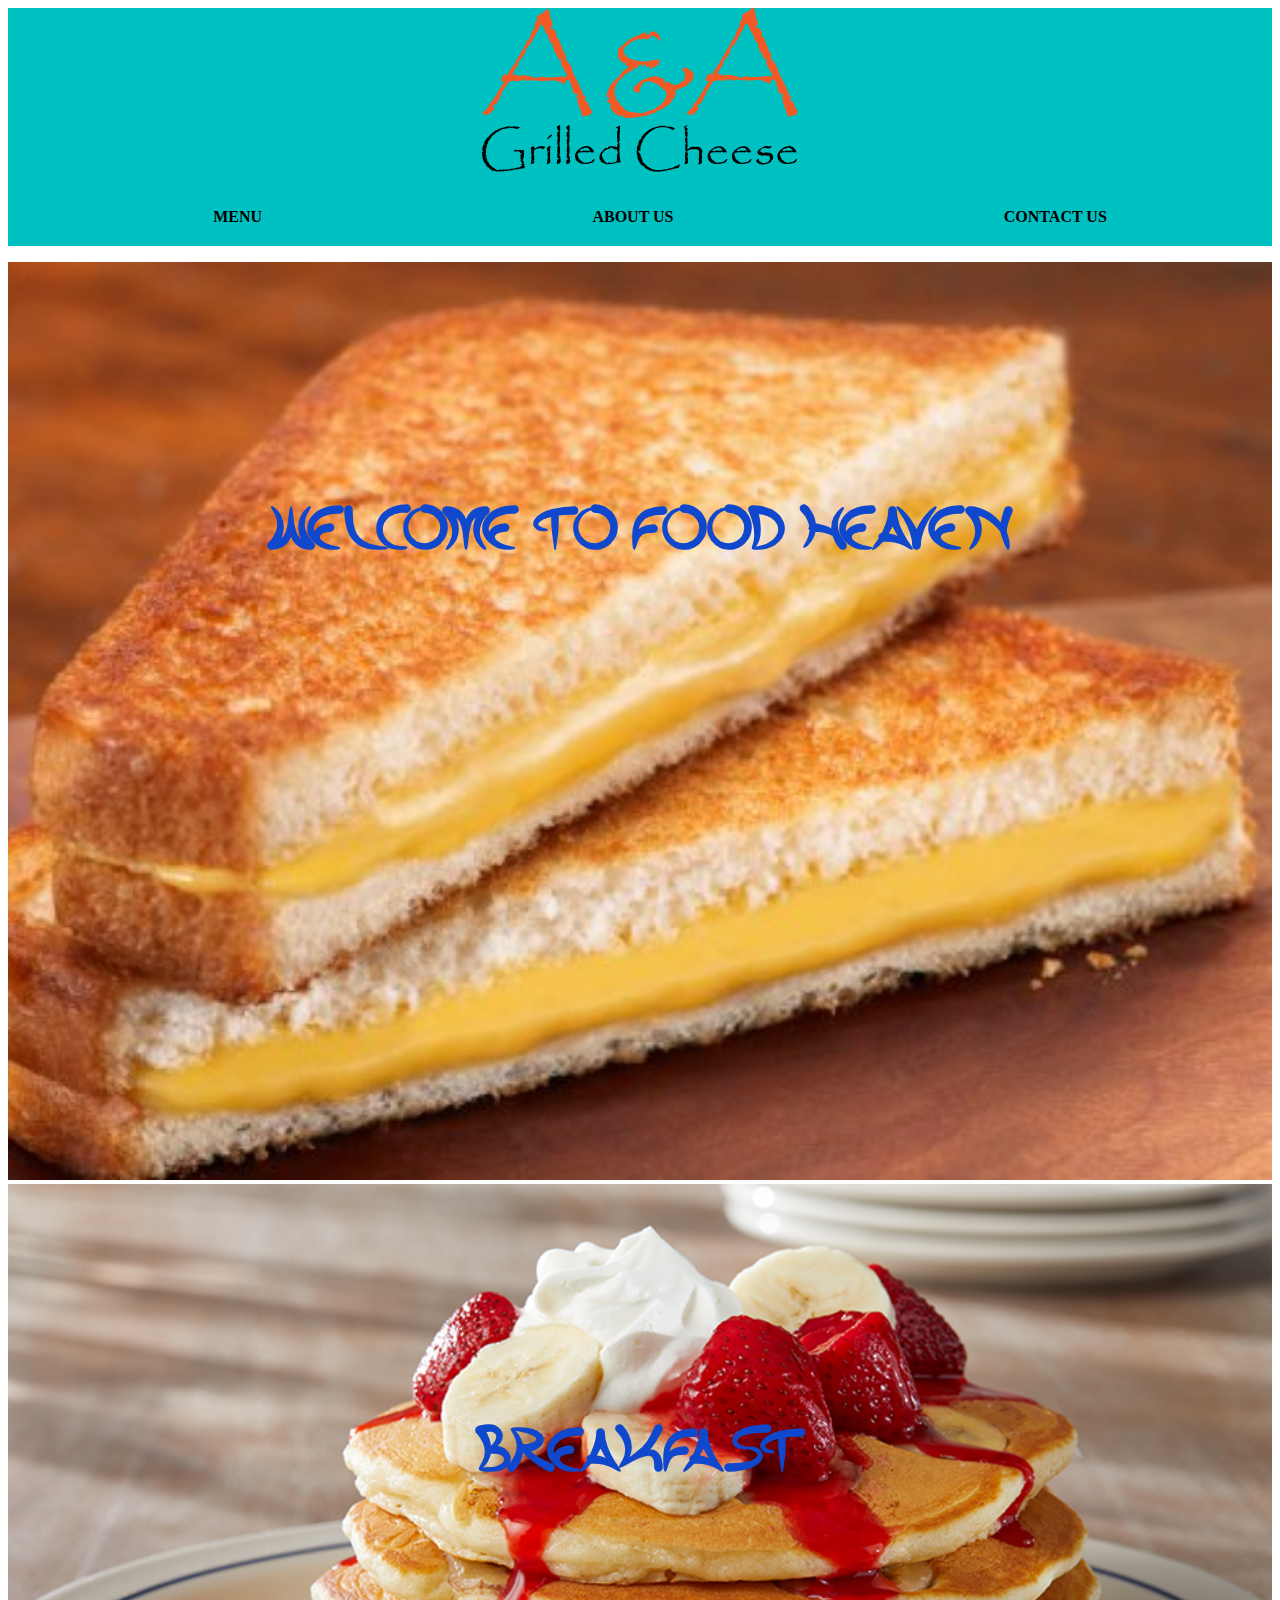
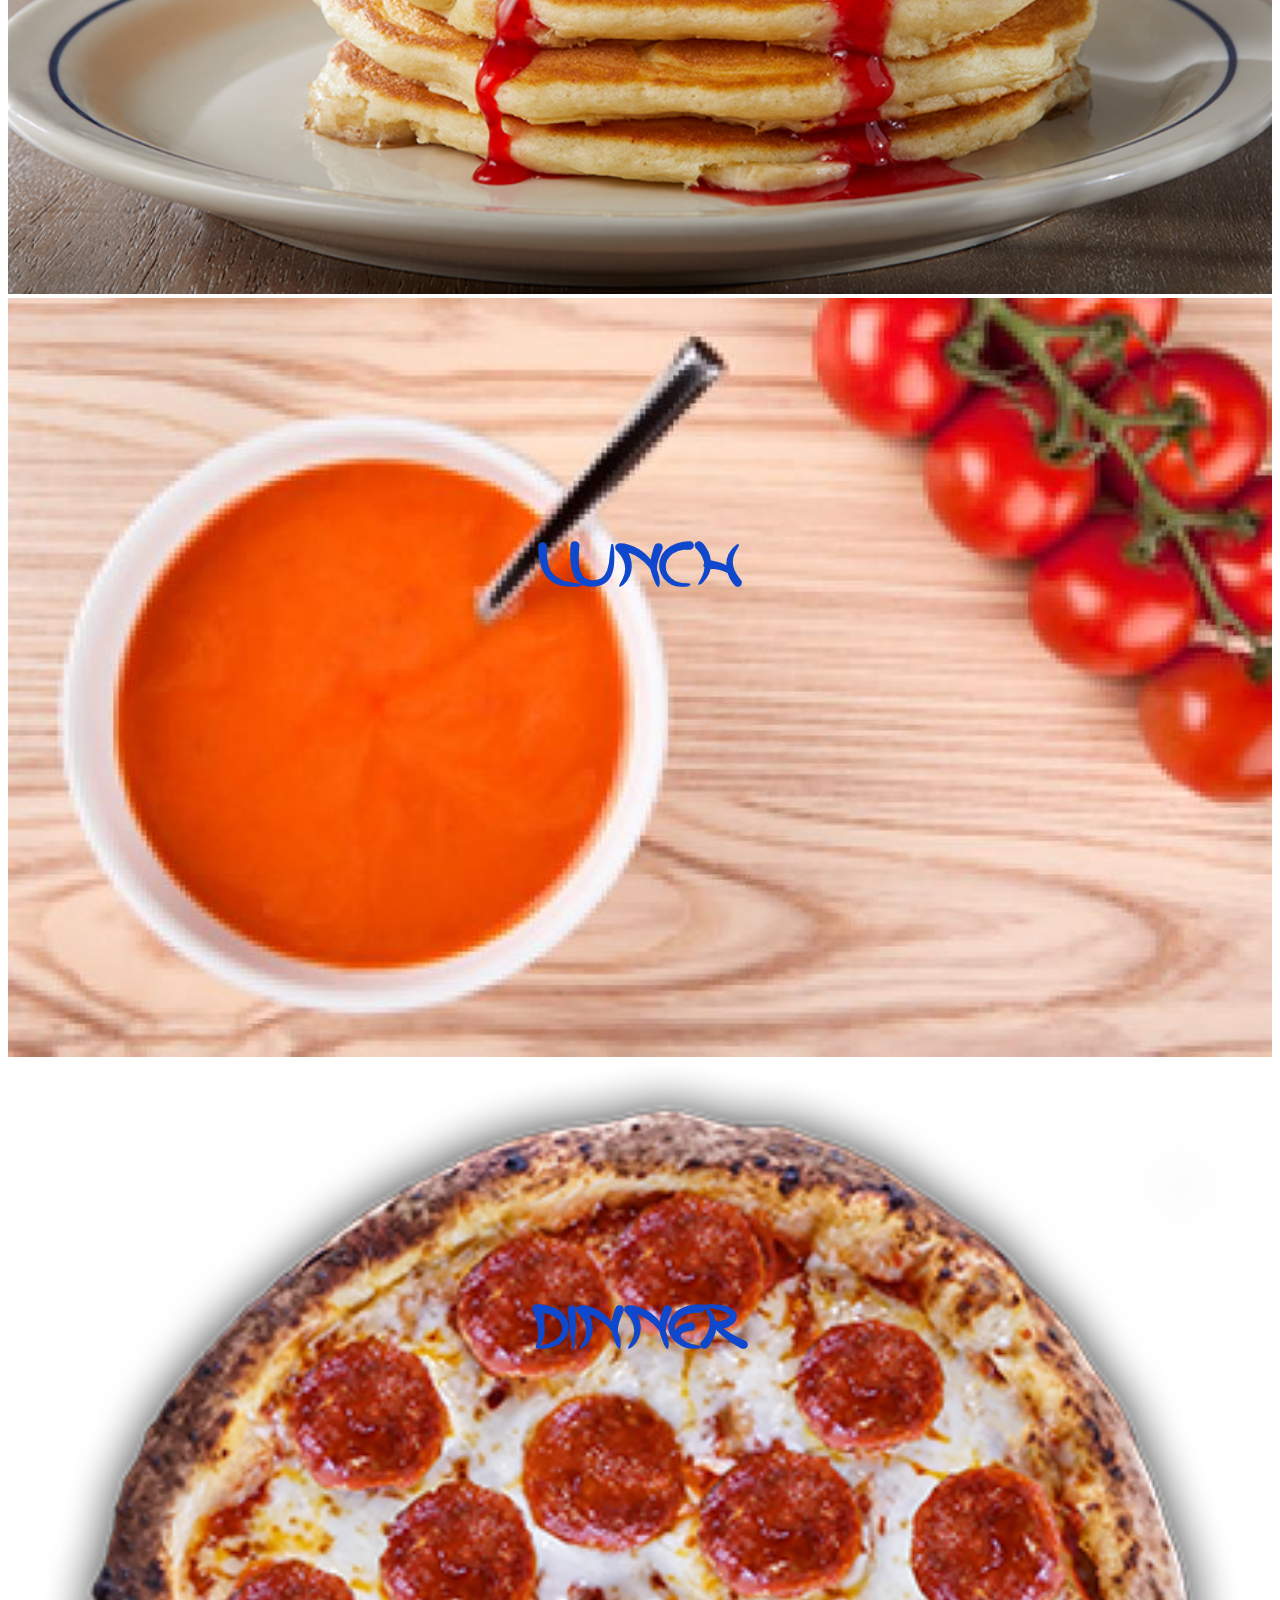
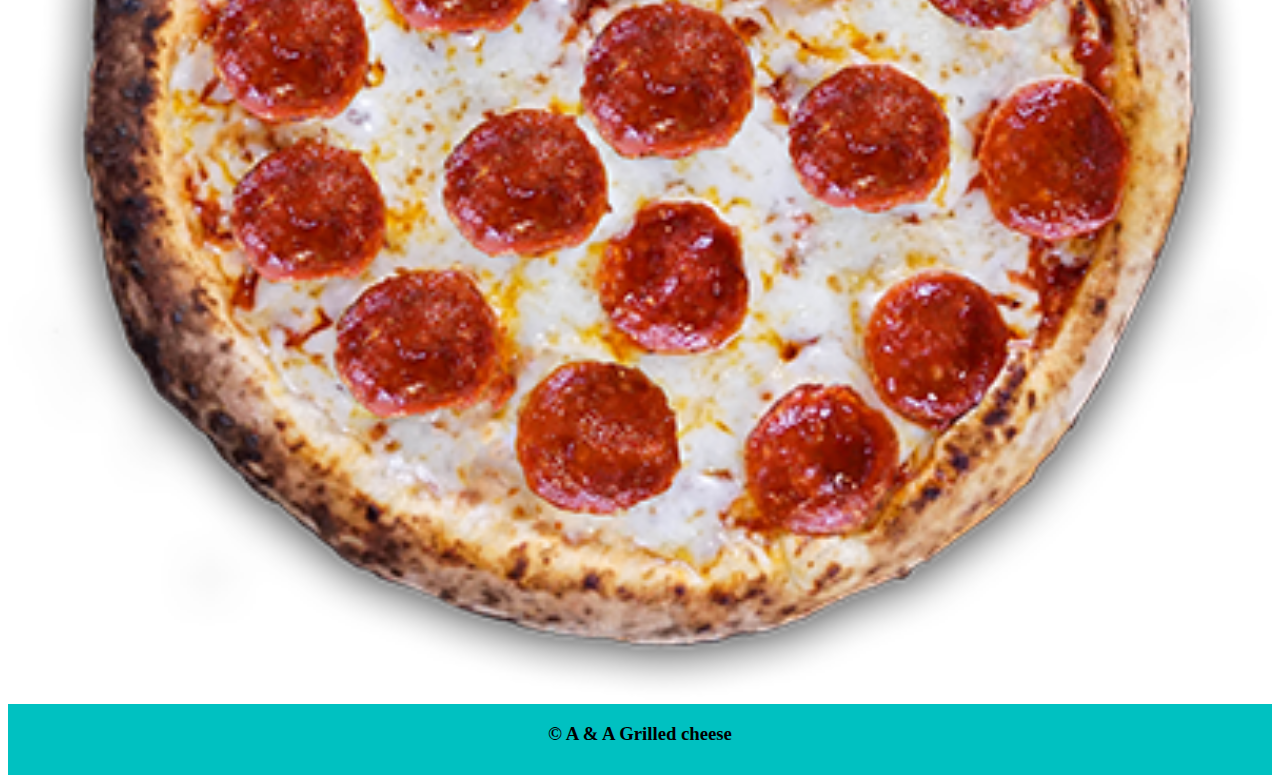
<file: Final_project/index.html>
﻿
<!DOCTYPE html>

<html>
<meta name="viewport" content="width=device-width, initial-scale=1">

<title>A & A Grilled Cheese</title>
<link rel="stylesheet" href="main.css"/>
<body>
	<header class="header">
		<img class="logo" src="images/logo.svg" alt="logo">
		
	
		<nav class="topnav">
			
			<ul>
				
				<li><a href="pages/menu.html">MENU</a></li>
				<li><a href="pages/aboutus.html">ABOUT US</a></li>
				<li><a href="pages/contact.html">CONTACT US</a></li>
			</ul>
			
		</nav>
	</header>
	<div class="image">

		<img class="grilled" src="images/grilled_cheese.svg" alt="Grilled cheese" />
		<h2>Welcome to Food Heaven</h2>

	</div>
	<div class="image">
		<h2>Breakfast</h2>
		<img class="pancake" src="images/pancakes.svg" alt="pancake">
	</div>
	<div class="image">

		<img src="images/soup.svg" alt="Soup">
		<h2>Lunch</h2>

	</div>
	<div class="image">

		<img class="pizza" src="images/dinner.svg" alt="Pizza">
		<h2>Dinner</h2>

	</div>
	
	<footer>
		<h3>© A & A Grilled cheese</h3>
	</footer>
</body>
</html>
</file>
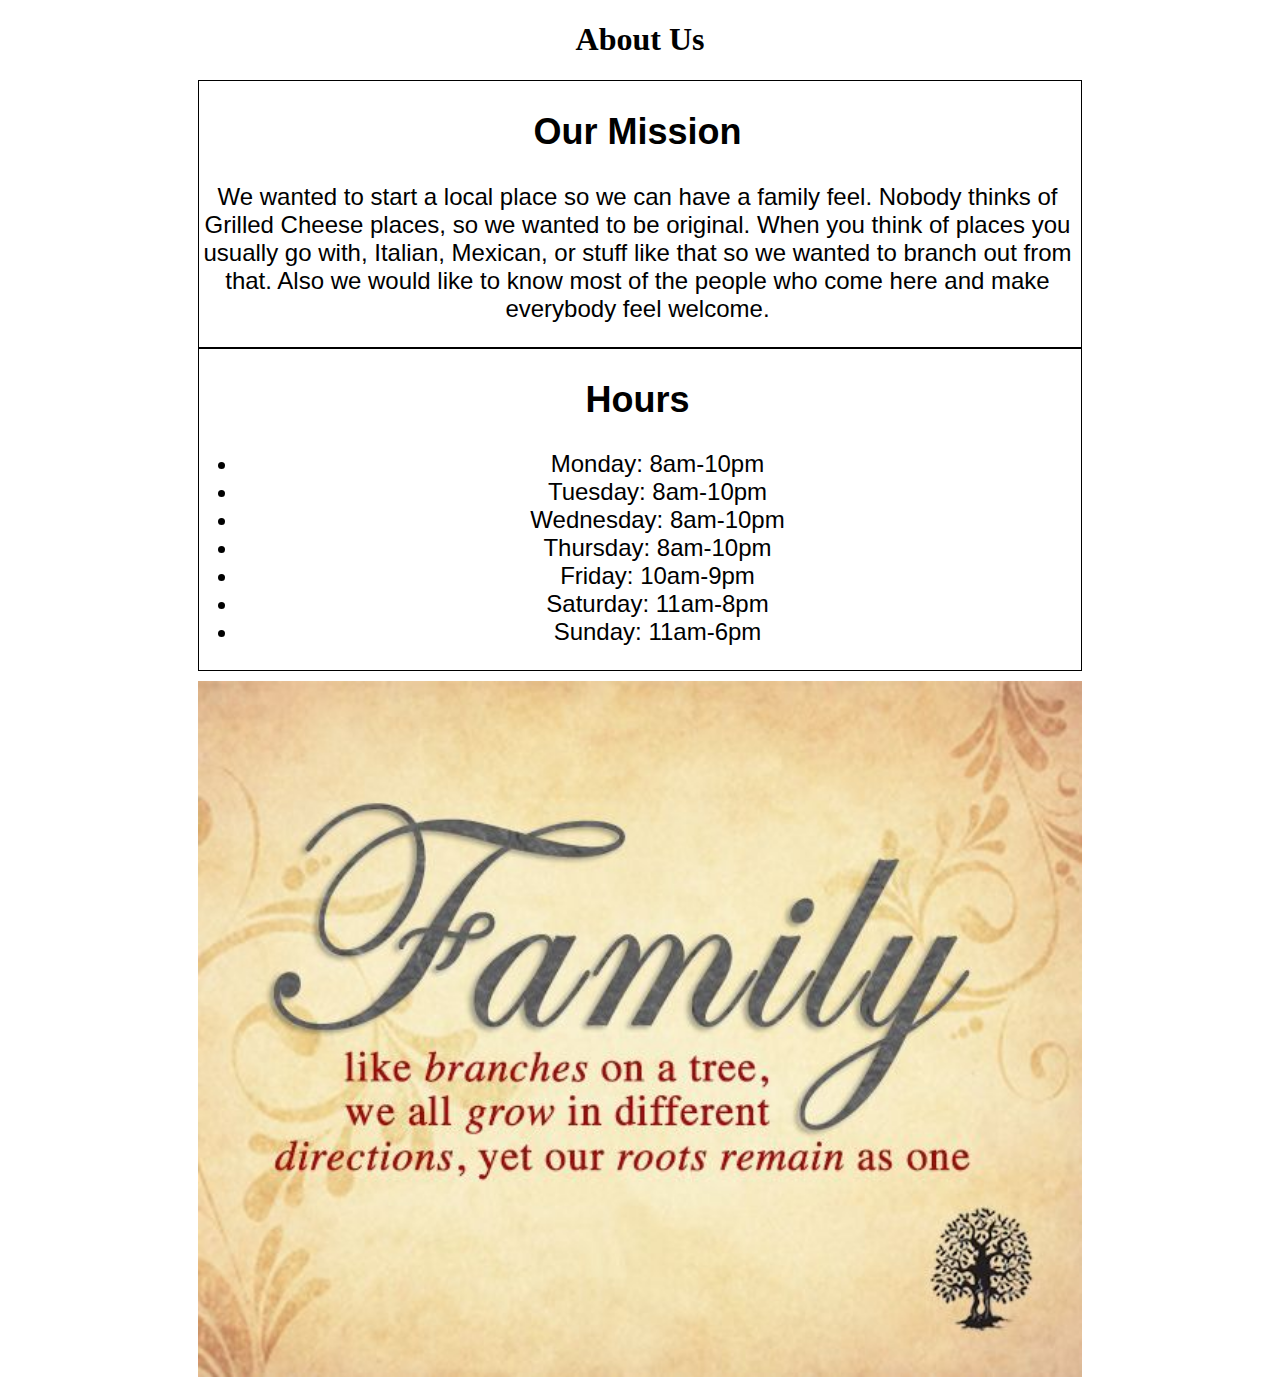
<file: Final_project/pages/aboutus.html>
<!DOCTYPE html>

<html>
<meta name="viewport" content="width=device-width, initial-scale=1">

<title>Menu</title>
<link rel="stylesheet" href="../css/about.css">
<body>
	<header>
		<h1>About Us</h1>
	</header>
		<div id="main">
			<div>
				<h2>Our Mission</h2>
					<p>We wanted to start a local place so we can have a family feel. 
					Nobody thinks of Grilled Cheese places, so we wanted to be original. 
					When you think of places you usually go with, Italian, Mexican, or stuff like that so
					we wanted to branch out from that. Also we would like to know most of the people who come
					here and make everybody feel welcome.</p>
			</div>
			<div>
				<h2>Hours</h2>
					<ul>
						<li>Monday: 8am-10pm</li>
						<li>Tuesday: 8am-10pm</li>
						<li>Wednesday: 8am-10pm</li>
						<li>Thursday: 8am-10pm</li>
						<li>Friday: 10am-9pm</li>
						<li>Saturday: 11am-8pm</li>
						<li>Sunday: 11am-6pm</li>
					</ul>
			</div>
			<img class="family" src="../images/family.jpg" alt="Family" />
		</div>
		
	
</body>
</html>
</file>
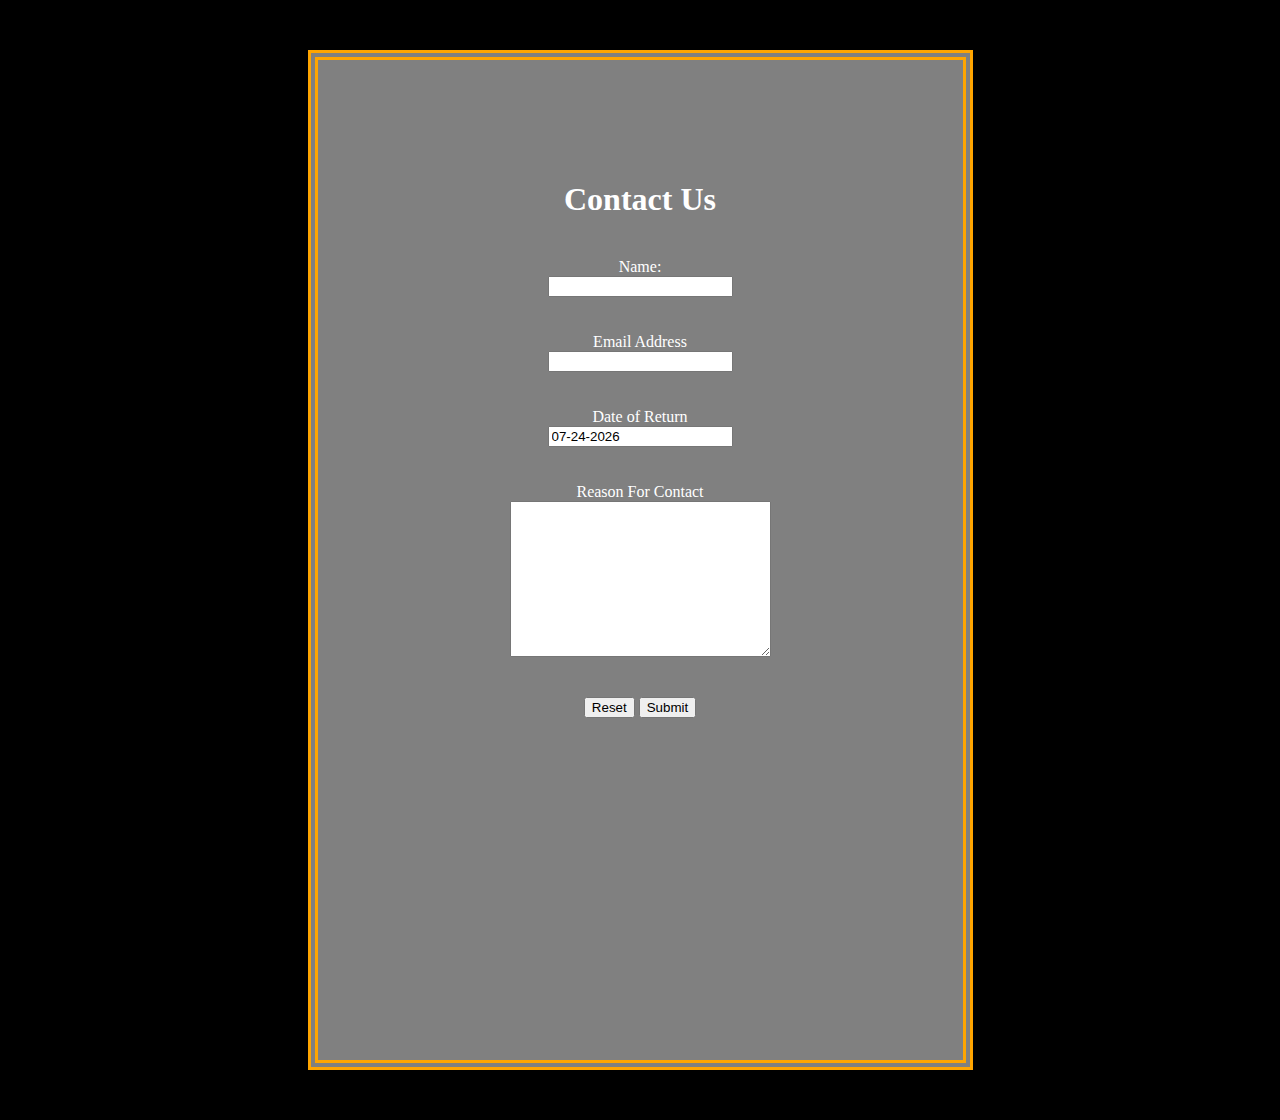
<file: Final_project/pages/contact.html>
<!doctype html>
<html>
<head>
	<meta charset="utf-8">
	<title>Java form</title>
	<link rel="stylesheet" href="../css/form.css">
	<script>
		
		/* set the date for the date field */
		function SetDate()
		{
		var date = new Date();

		var day = date.getDate();
		var month = date.getMonth() + 1;
		var year = date.getFullYear();

		if (month < 10) month = "0" + month;
		if (day < 10) day = "0" + day;

		var today = month+ "-" + day + "-" + year;


		document.getElementById('date').value = today;
		}
				/* starts validating the rest of the page */
		function validateForm(){
		var name = document.forms["myForm"]["name"].value;
		var email = document.forms["myForm"]["email"].value;

		var reason = document.forms["myForm"]["reason"].value;
		
		nameinput = name.value;
		reasoninput = reason.value;
		var regex = /^([0-9a-zA-Z]([-_\\.]*[0-9a-zA-Z]+)*)@([0-9a-zA-Z]([-_\\.]*[0-9a-zA-Z]+)*)[\\.]([a-zA-Z]{3})$/;
		

		
			if (name == "") {
				alert("Please enter a name");
				return false;
			}
			 if (name.length<6){
			alert("The name field cannot contain less than 6 characters!")
			return false
			}
		
			if (email == "") {
				alert("Please enter a email");
				return false;
			}
			 if(!regex.test(email)){
                alert("Enter a valid email");
                return false;
                }
	
			if (reason == "") {
				alert("Please enter a reason");
				return false;
			}
			if (reason.length > 256){
			alert("The reason cannot exceed 256 characters")
			return false
			}
			
			else  /* if all info is vaild it will allow send */
			  {       
			alert("Thank you for Your submisson");     
				
				return true;     
			  }    

	}
	</script>
</head>
	<body onload="SetDate();"> <!-- sets date on form -->
		<div class="form"> <!-- form starts -->
			<h1> Contact Us</h1><br>
			<form class="form2" name="myForm" action="mailto: dummy@gmail.com" method="post" enctype="text/plain" onsubmit="return validateForm()">
			
				Name:<br>
				<input type="text" name="name"><br><br><br>
					
				Email Address<br>
				<input type="text" name="email"><br><br><br>
				
				Date of Return<br>
				<input type="text" id="date" readonly><br><br><br>
				
				Reason For Contact<br>
				<textarea name="reason" rows="10" cols="30"></textarea><br><br><br>
				
				<input type="reset" value="Reset">
				
				<input type="submit" value="Submit" onclick="validateForm()">
			</form>
		</div>

		
	</body>
</html>
</file>
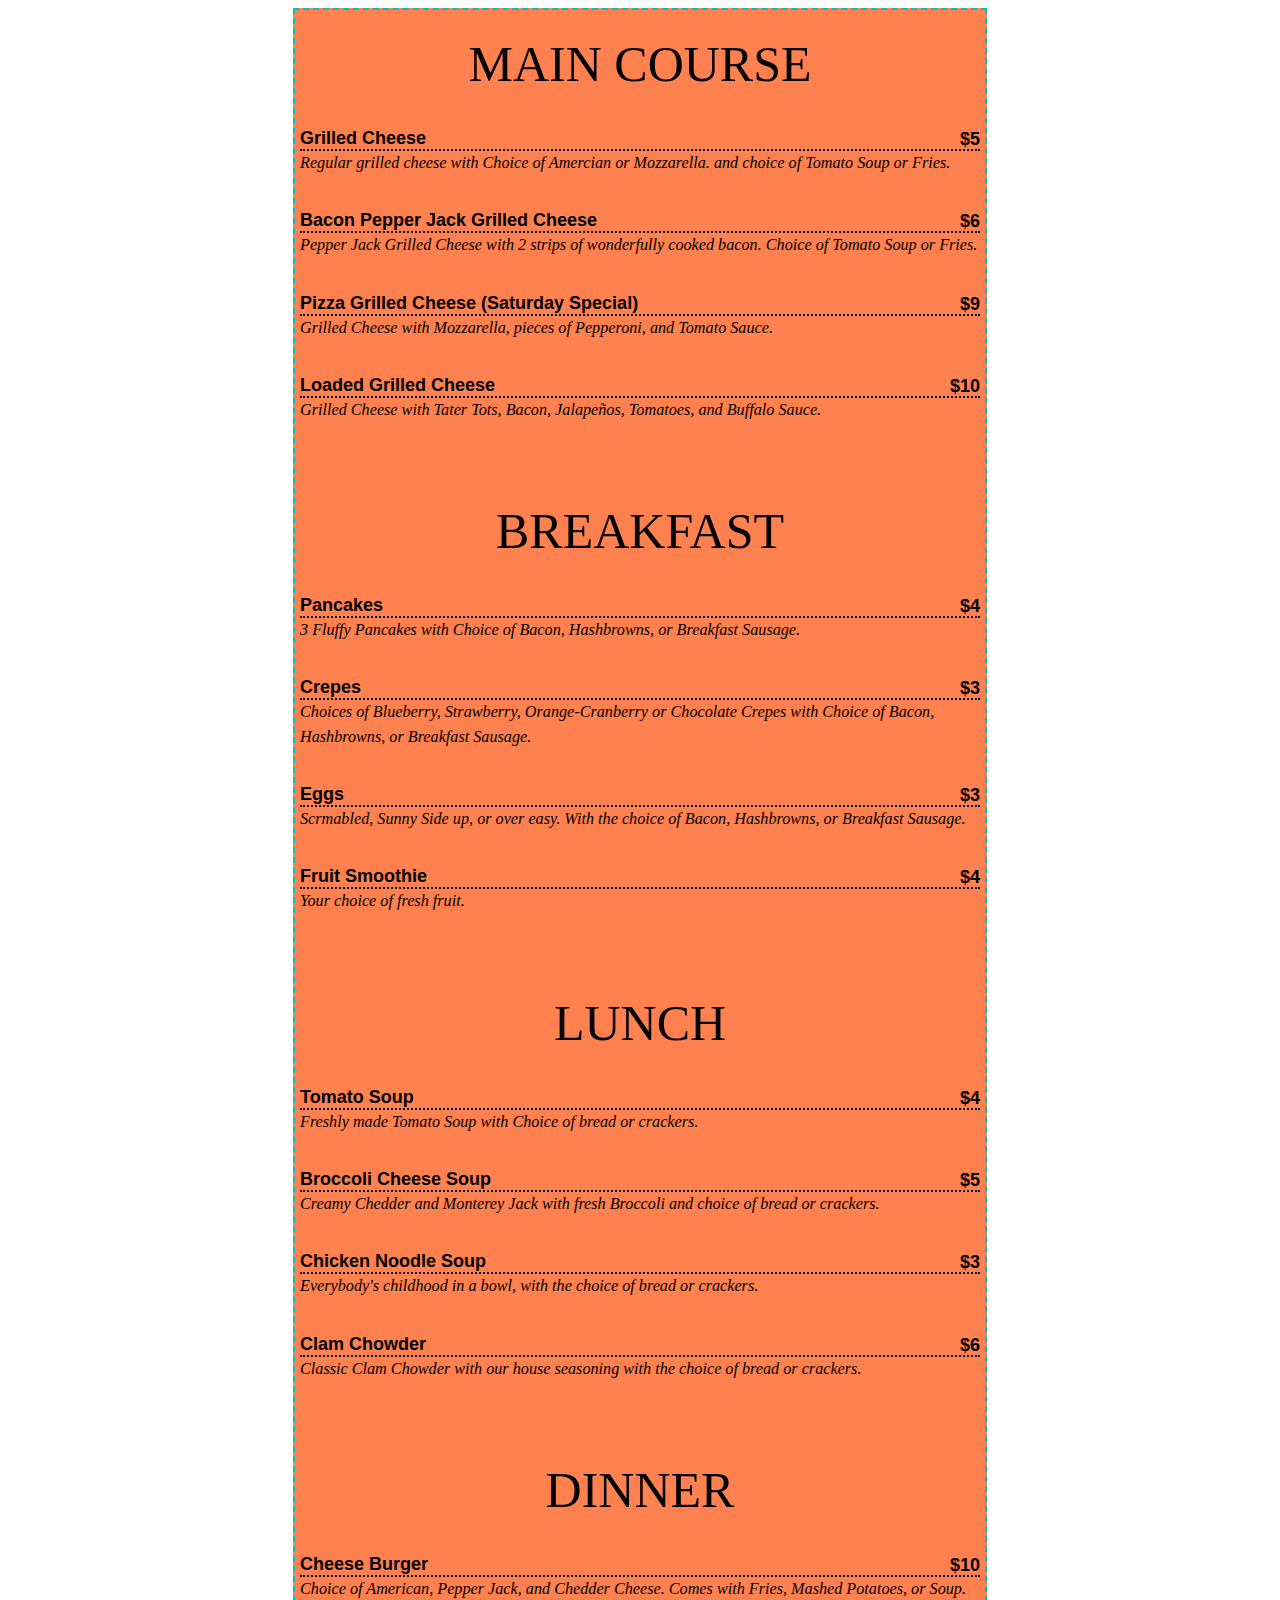
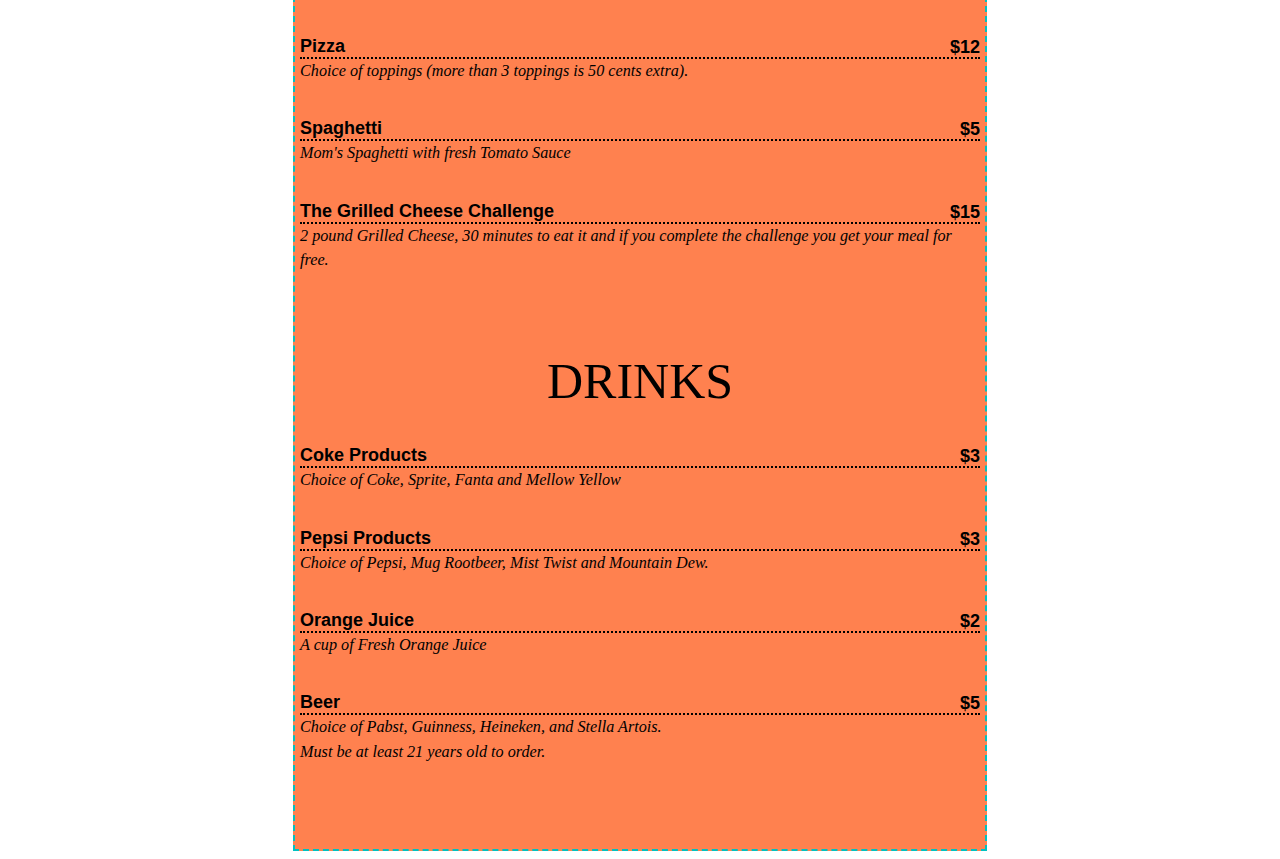
<file: Final_project/pages/menu.html>
<!DOCTYPE html>

<html>
<meta name="viewport" content="width=device-width, initial-scale=1">

<title>Menu</title>
<link rel="stylesheet" href="../css/menu.css">
<body>
	<div class="menu-body">
   <!-- Main course -->
   <div class="menu-section">
      <h2 class="menu-section-title">MAIN COURSE</h2>
      <!-- Item starts -->
      <div class="menu-item">
         <div class="menu-item-name">
            Grilled Cheese
         </div>
         <div class="menu-item-price">
            $5
         </div>
         <div class="menu-item-description">
            Regular grilled cheese with Choice of Amercian or Mozzarella. and choice of Tomato Soup or Fries.
         </div>
      </div>
      <!-- Item ends -->
      <!-- Item starts -->
      <div class="menu-item">
         <div class="menu-item-name">
            Bacon Pepper Jack Grilled Cheese
         </div>
         <div class="menu-item-price">
            $6
         </div>
         <div class="menu-item-description">
           Pepper Jack Grilled Cheese with 2 strips of wonderfully cooked bacon. Choice of Tomato Soup or Fries.
         </div>
      </div>
      <!-- Item ends -->
      <!-- Item starts -->
      <div class="menu-item">
         <div class="menu-item-name">
            Pizza Grilled Cheese (Saturday Special)
         </div>
         <div class="menu-item-price">
            $9
         </div>
         <div class="menu-item-description">
            Grilled Cheese with Mozzarella, pieces of Pepperoni, and Tomato Sauce.
         </div>
      </div>
      <!-- Item ends -->
      <!-- Item starts -->
      <div class="menu-item">
         <div class="menu-item-name">
            Loaded Grilled Cheese
         </div>
         <div class="menu-item-price">
            $10
         </div>
         <div class="menu-item-description">
            Grilled Cheese with Tater Tots, Bacon, Jalapeños, Tomatoes, and Buffalo Sauce.
         </div>
      </div>
      <!-- Item ends -->
   </div>
   <!-- Section ends: Main course. -->
   <!-- Section starts: Drinks -->
   <div class="menu-section">
      <h2 class="menu-section-title">BREAKFAST</h2>
      <!-- Item starts -->
      <div class="menu-item">
         <div class="menu-item-name">
            Pancakes
         </div>
         <div class="menu-item-price">
            $4
         </div>
         <div class="menu-item-description">
            3 Fluffy Pancakes with Choice of Bacon, Hashbrowns, or Breakfast Sausage.
         </div>
      </div>
      <!-- Item ends -->
      <!-- Item starts -->
      <div class="menu-item">
         <div class="menu-item-name">
            Crepes
         </div>
         <div class="menu-item-price">
            $3
         </div>
         <div class="menu-item-description">
            Choices of Blueberry, Strawberry, Orange-Cranberry or Chocolate Crepes with Choice of Bacon, Hashbrowns, or Breakfast Sausage.
         </div>
      </div>
      <!-- Item ends -->
      <!-- Item starts -->
      <div class="menu-item">
         <div class="menu-item-name">
            Eggs
         </div>
         <div class="menu-item-price">
            $3
         </div>
         <div class="menu-item-description">
            Scrmabled, Sunny Side up, or over easy. With the choice of Bacon, Hashbrowns, or Breakfast Sausage.
         </div>
      </div>
      <!-- Item ends -->
      <!-- Item starts -->
      <div class="menu-item">
         <div class="menu-item-name">
            Fruit Smoothie
         </div>
         <div class="menu-item-price">
            $4
         </div>
         <div class="menu-item-description">
            Your choice of fresh fruit.
         </div>
      </div>
      <!-- Item ends -->
   </div>
   <!-- Section ends: Breakfast -->
    <div class="menu-section">
      <h2 class="menu-section-title">LUNCH</h2>
      <!-- Item starts -->
      <div class="menu-item">
         <div class="menu-item-name">
           Tomato Soup
         </div>
         <div class="menu-item-price">
			$4
         </div>
         <div class="menu-item-description">
            Freshly made Tomato Soup with Choice of bread or crackers.
         </div>
      </div>
      <!-- Item ends -->
      <!-- Item starts -->
      <div class="menu-item">
         <div class="menu-item-name">
            Broccoli Cheese Soup
         </div>
         <div class="menu-item-price">
            $5
         </div>
         <div class="menu-item-description">
           Creamy Chedder and Monterey Jack with fresh Broccoli and choice of bread or crackers.
         </div>
      </div>
      <!-- Item ends --> 
      <!-- Item starts -->
      <div class="menu-item">
         <div class="menu-item-name">
            Chicken Noodle Soup
         </div>
         <div class="menu-item-price">
            $3
         </div>
         <div class="menu-item-description">
            Everybody's childhood in a bowl, with the choice of bread or crackers.
         </div>
      </div>
      <!-- Item ends -->
      <!-- Item starts -->
      <div class="menu-item">
         <div class="menu-item-name">
            Clam Chowder
         </div>
         <div class="menu-item-price">
            $6
         </div>
         <div class="menu-item-description">
            Classic Clam Chowder with our house seasoning with the choice of bread or crackers.
         </div>
      </div>
      <!-- Item ends -->
   </div>
   <!-- Section ends: Lunch -->
   <!-- Section starts: Dinner -->
   <div class="menu-section">
      <h2 class="menu-section-title">DINNER</h2>
      <!-- Item starts -->
      <div class="menu-item">
         <div class="menu-item-name">
            Cheese Burger
         </div>
         <div class="menu-item-price">
            $10
         </div>
         <div class="menu-item-description">
           Choice of American, Pepper Jack, and Chedder Cheese. Comes with Fries, Mashed Potatoes, or Soup.
         </div>
      </div>
      <!-- Item ends -->
      <!-- Item starts -->
      <div class="menu-item">
         <div class="menu-item-name">
            Pizza
         </div>
         <div class="menu-item-price">
            $12
         </div>
         <div class="menu-item-description">
            Choice of toppings (more than 3 toppings is 50 cents extra).
         </div>
      </div>
      <!-- Item ends -->
      <!-- Item starts -->
      <div class="menu-item">
         <div class="menu-item-name">
            Spaghetti 
         </div>
         <div class="menu-item-price">
            $5
         </div>
         <div class="menu-item-description">
           Mom's Spaghetti with fresh Tomato Sauce
         </div>
      </div>
      <!-- Item ends -->
      <!-- Item starts -->
      <div class="menu-item">
         <div class="menu-item-name">
            The Grilled Cheese Challenge
         </div>
         <div class="menu-item-price">
            $15
         </div>
         <div class="menu-item-description">
            2 pound Grilled Cheese, 30 minutes to eat it and if you complete the challenge you get your meal for free.
         </div>
      </div>
      <!-- Item ends -->
   </div>
   <!-- Section ends: Dinner -->
   <!-- Section starts: Drinks -->
   <div class="menu-section">
      <h2 class="menu-section-title">DRINKS</h2>
      <!-- Item starts -->
      <div class="menu-item">
         <div class="menu-item-name">
            Coke Products
         </div>
         <div class="menu-item-price">
            $3
         </div>
         <div class="menu-item-description">
            Choice of Coke, Sprite, Fanta and Mellow Yellow
         </div>
      </div>
      <!-- Item ends -->
      <!-- Item starts -->
      <div class="menu-item">
         <div class="menu-item-name">
           Pepsi Products
         </div>
         <div class="menu-item-price">
            $3
         </div>
         <div class="menu-item-description">
            Choice of Pepsi, Mug Rootbeer, Mist Twist and Mountain Dew.
         </div>
      </div>
      <!-- Item ends -->
      <!-- Item starts -->
      <div class="menu-item">
         <div class="menu-item-name">
            Orange Juice
         </div>
         <div class="menu-item-price">
            $2
         </div>
         <div class="menu-item-description">
            A cup of Fresh Orange Juice
         </div>
      </div>
      <!-- Item ends -->
      <!-- Item starts -->
      <div class="menu-item">
         <div class="menu-item-name">
            Beer
         </div>
         <div class="menu-item-price">
            $5
         </div>
         <div class="menu-item-description">
           Choice of Pabst, Guinness, Heineken, and Stella Artois.
		   <br> Must be at least 21 years old to order.
         </div>
      </div>
      <!-- Item ends -->
   </div>
   <!-- Section ends: Drinks -->
</div>
	
</body>
</html>
</file>
<file: Final_project/main.css>
@font-face { /* font that went over the images */
    font-family: extrahot;
    src: url(fonts/extrahot.ttf);
}
header {
	background-color:rgb(0, 193, 193); 
	margin: 0;
	padding: 0;
	border: 0;
	font-size: 100%;
	vertical-align: baseline;
	
	
}


header h1 {
	font-size: 3em;	
	color: black;
	font-weight: bold;
	padding-top:20px;
	text-align:center;
}
.logo{
    position: relative;
    top: 0;
    right: 0;
    bottom: 0;
    left: 0;
    height: 25%;
    max-width: 100%;
	width:25%;
    text-align: center;
	display:block;
    margin-left: auto;
    margin-right: auto;
}
nav ul{
  display: -webkit-flex;
  display: flex;
  -webkit-flex-flow: row wrap;
  flex-flow: row wrap;
  -webkit-justify-content: space-around;
  justify-content: space-around;
  padding-top:20px;
  padding-bottom:20px;
}
	
a{
 text-decoration:none;
 color: black;
 font-weight: bold;
}
a:hover{
	background-color:orange;	
	color:black;
}

li{
	list-style:none;
}
.grilled{
    position: relative;
    top: 0;
    right: 0;
    bottom: 0;
    left: 0;
    height: 20%;
    max-width: 100%;
	width:100%;
    text-align: center;

}
.image { 
   position: relative; 
   width: 100%; /* for IE 6 */
   text-align:center;
   }

h2 { 
   position: absolute; 
   top: 200px; 
   left: 0; 
   width: 100%; 
   color:rgb(15, 72, 204);
   font-size:50px;
   font-family:extrahot;
}
.pancakes{
	position: relative;
    top: 0;
    right: 0;
    bottom: 0;
    left: 0;
    height: 25%;
    max-width: 100%;
	width:100%;
    text-align: center;
}
.soup{
	position: relative;
    top: 0;
    right: 0;
    bottom: 0;
    left: 0;
    height: 25%;
    max-width: 100%;
	width:100%;
    text-align: center;
}
.pizza{
	position: relative;
    top: 0;
    right: 0;
    bottom: 0;
    left: 0;
    height: 50%;
    max-width: 100%;
	width:100%;
    text-align: center;
	
}
/* Footer of the webpage */footer{
	background-color:rgb(0, 193, 193);
	Height:70px;
	padding-top:1px;
	position: relative;
	right: 0;
	bottom: 0;
	left: 0;
	text-align: center;
}
</file>
<file: Final_project/css/about.css>
header{
text-align:center;
}

#main {
    width: 70%;
    height: 100%;
    display: -webkit-flex; /* Safari */
    display: flex;
	text-align:center;
	flex-direction: column;
	margin:auto;
	font-size:24px;
}

#main div {
    -webkit-flex: 1;  /* Safari 6.1+ */
    -ms-flex: 1;  /* IE 10 */    
    flex: 1;
	border: 1px solid black;
	padding-right:5px;
	font-family:arial;
}
.family{
	
	padding-top:10px;
}
</file>
<file: Final_project/css/form.css>
body{
	background-color:Black;
	color:white;
}
.form{
	
    width: 645px;
	height:800px;
    margin-right: auto;
    margin-left: auto;
    background-color: #FFFFFF;
	margin-top: 50px;
	text-align:center;
	background-color:gray;
	border-style: double;
	border-color:orange;
	border-width:10px;
	padding-top:100px;
	padding-bottom:100px;
	margin-bottom:50px;
	
}
form{

background-color:gray;


}
</file>
<file: Final_project/css/menu.css>
body{
background-color:white;
}
.menu-body {
  max-width: 680px;
  margin: 0 auto;
  display: block;
  color: black;
  border: 2px dashed rgb(0, 193, 193);
  padding:5px;
  background-color: rgb(255, 129, 79);
  
}

.menu-section {
  margin-bottom: 80px;
}
 
.menu-section-title {
  font-family: georgia;
  font-size: 50px;
  display: block;
  font-weight:normal;
  margin: 20px 0; 
  text-align: Center;
}
 
.menu-item {
  margin: 35px 0;
  font-size: 18px;
}
 
.menu-item-name{
  font-family: helvetica;
  font-weight: bold;
  border-bottom: 2px dotted black
}
 
.menu-item-description {
  font-style: italic;
  font-size: .9em;
  line-height: 1.5em;
}
 
.menu-item-price{
  float: right;
  font-weight: bold;
  font-family: arial;
  margin-top: -22px;
}
</file>
